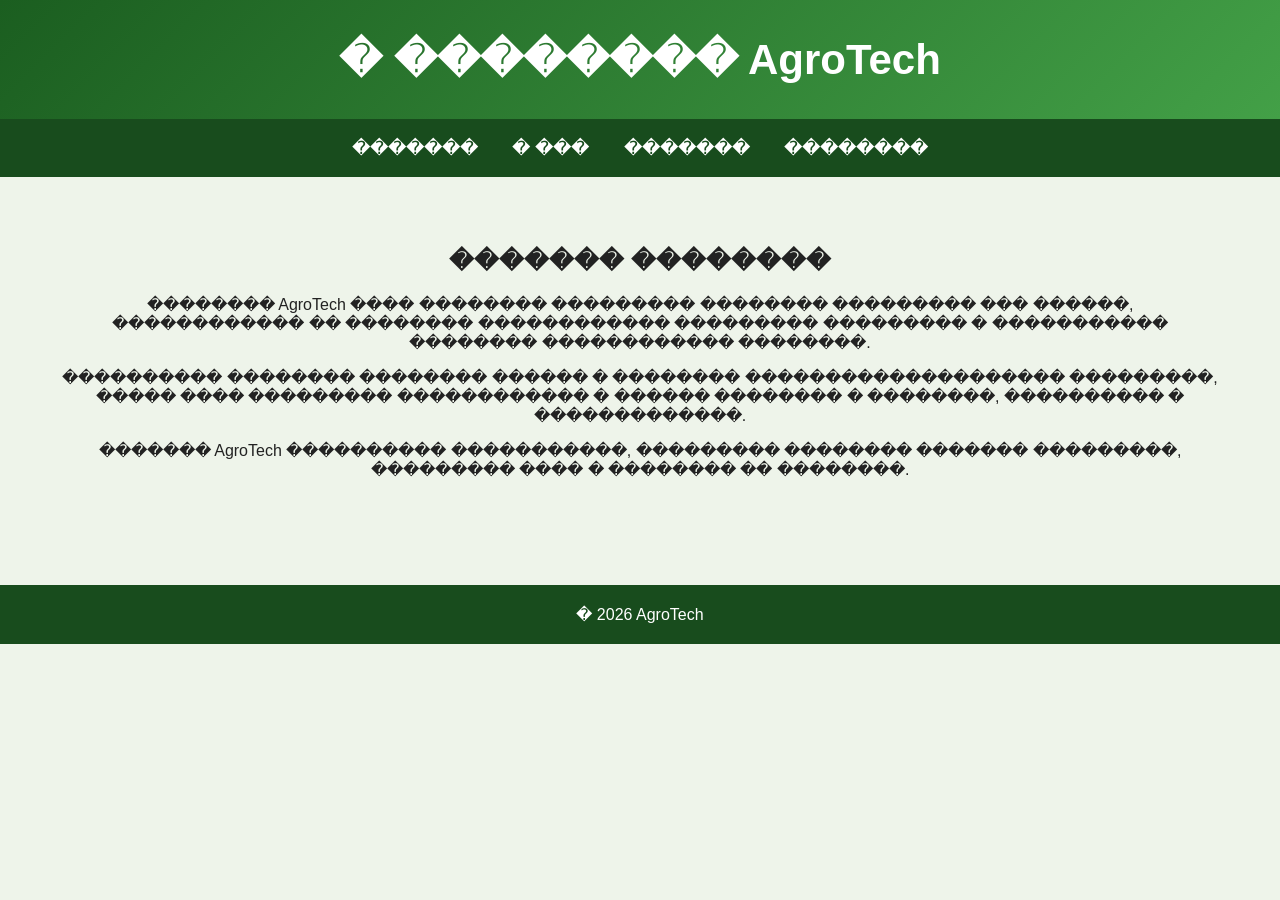
<file: about.html>
<!DOCTYPE html>
<html lang="ru">
<head>
    <meta charset="UTF-8">
    <meta name="viewport" content="width=device-width, initial-scale=1.0">
    <title>� ��������</title>
    <link rel="stylesheet" href="style.css">
</head>
<body>

    <header>
        <h1>� �������� AgroTech</h1>
    </header>

    <nav>
        <a href="index.html">�������</a>
        <a href="about.html">� ���</a>
        <a href="catalog.html">�������</a>
        <a href="contact.html">��������</a>
    </nav>

    <section>

        <h2>������� ��������</h2>

        <p>
            �������� AgroTech ���� ��������
            ��������� �������� ���������
            ��� ������, ������������ �� ��������
            ������������ ��������� ���������
            � ����������� �������� ������������ ��������.
        </p>

        <p>
            ���������� �������� �������� ������
            � �������� �������������������� ���������,
            ����� ���� ��������� ������������ � ������
            �������� � ��������, ���������� � �������������.
        </p>

        <p>
            ������� AgroTech ���������� �����������,
            ��������� �������� ������� ���������,
            ��������� ���� � �������� �� ��������.
        </p>

    </section>

    <footer>
        � 2026 AgroTech
    </footer>

</body>
</html>
</file>
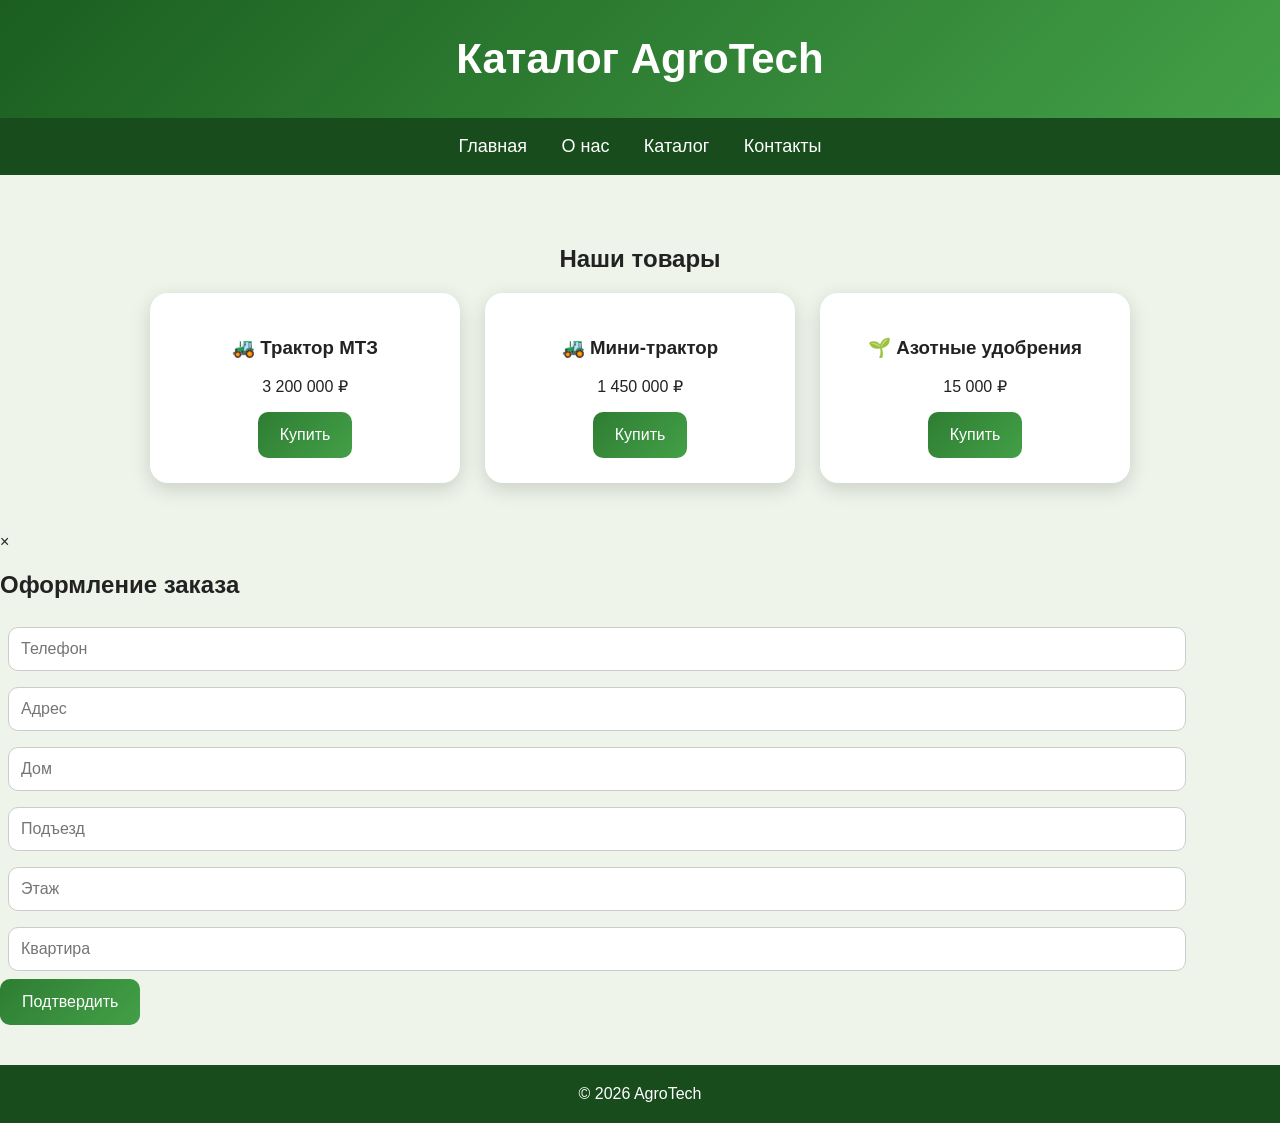
<file: catalog.html>
﻿<!DOCTYPE html>
<html lang="ru">
<head>
    <meta charset="UTF-8">
    <meta name="viewport" content="width=device-width, initial-scale=1.0">
    <title>Каталог</title>
    <link rel="stylesheet" href="style.css">
</head>
<body>

    <header>
        <h1>Каталог AgroTech</h1>
    </header>

    <nav>
        <a href="index.html">Главная</a>
        <a href="about.html">О нас</a>
        <a href="catalog.html">Каталог</a>
        <a href="contact.html">Контакты</a>
    </nav>

    <section>

        <h2>Наши товары</h2>

        <div class="catalog">

            <div class="card">
                <h3>🚜 Трактор МТЗ</h3>
                <p>3 200 000 ₽</p>
                <button onclick="openOrder('Трактор МТЗ')">
                    Купить
                </button>
            </div>

            <div class="card">
                <h3>🚜 Мини-трактор</h3>
                <p>1 450 000 ₽</p>
                <button onclick="openOrder('Мини-трактор')">
                    Купить
                </button>
            </div>

            <div class="card">
                <h3>🌱 Азотные удобрения</h3>
                <p>15 000 ₽</p>
                <button onclick="openOrder('Азотные удобрения')">
                    Купить
                </button>
            </div>

        </div>

    </section>

    <div id="modal" class="modal">
        <div class="modal-content">

            <span class="close"
                  onclick="closeModal()">
                ×
            </span>

            <h2>Оформление заказа</h2>

            <p id="productName"></p>

            <input id="phone"
                   placeholder="Телефон">

            <input id="address"
                   placeholder="Адрес">

            <input id="house"
                   placeholder="Дом">

            <input id="entrance"
                   placeholder="Подъезд">

            <input id="floor"
                   placeholder="Этаж">

            <input id="flat"
                   placeholder="Квартира">

            <button onclick="sendOrder()">
                Подтвердить
            </button>

        </div>
    </div>

    <footer>
        © 2026 AgroTech
    </footer>

    <script src="script.js"></script>

</body>
</html>
</file>
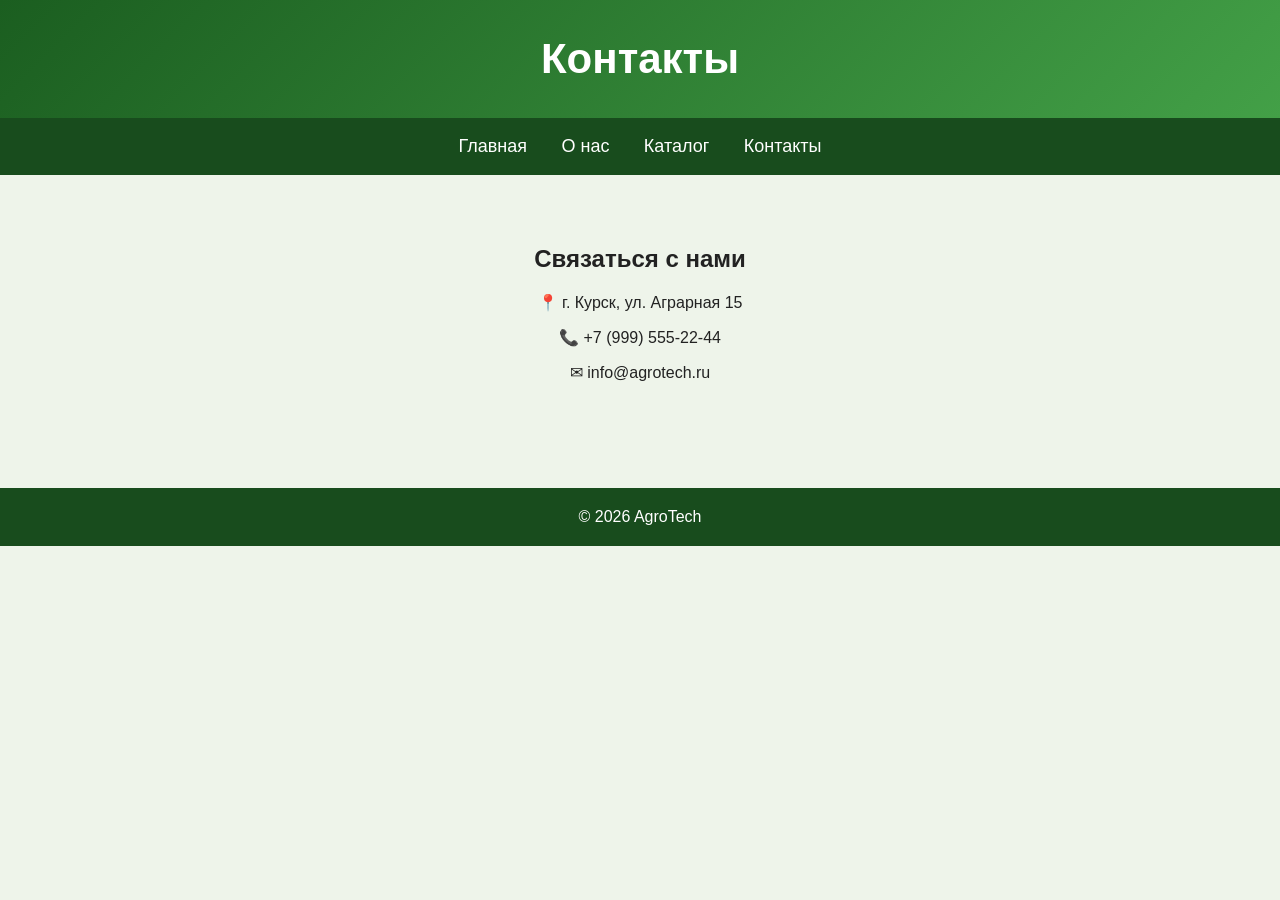
<file: contact.html>
﻿<!DOCTYPE html>
<html lang="ru">
<head>
    <meta charset="UTF-8">
    <meta name="viewport" content="width=device-width, initial-scale=1.0">
    <title>Контакты</title>
    <link rel="stylesheet" href="style.css">
</head>
<body>

    <header>
        <h1>Контакты</h1>
    </header>

    <nav>
        <a href="index.html">Главная</a>
        <a href="about.html">О нас</a>
        <a href="catalog.html">Каталог</a>
        <a href="contact.html">Контакты</a>
    </nav>

    <section>

        <h2>Связаться с нами</h2>

        <p>📍 г. Курск, ул. Аграрная 15</p>
        <p>📞 +7 (999) 555-22-44</p>
        <p>✉ info@agrotech.ru</p>

    </section>

    <footer>
        © 2026 AgroTech
    </footer>

</body>
</html>
</file>
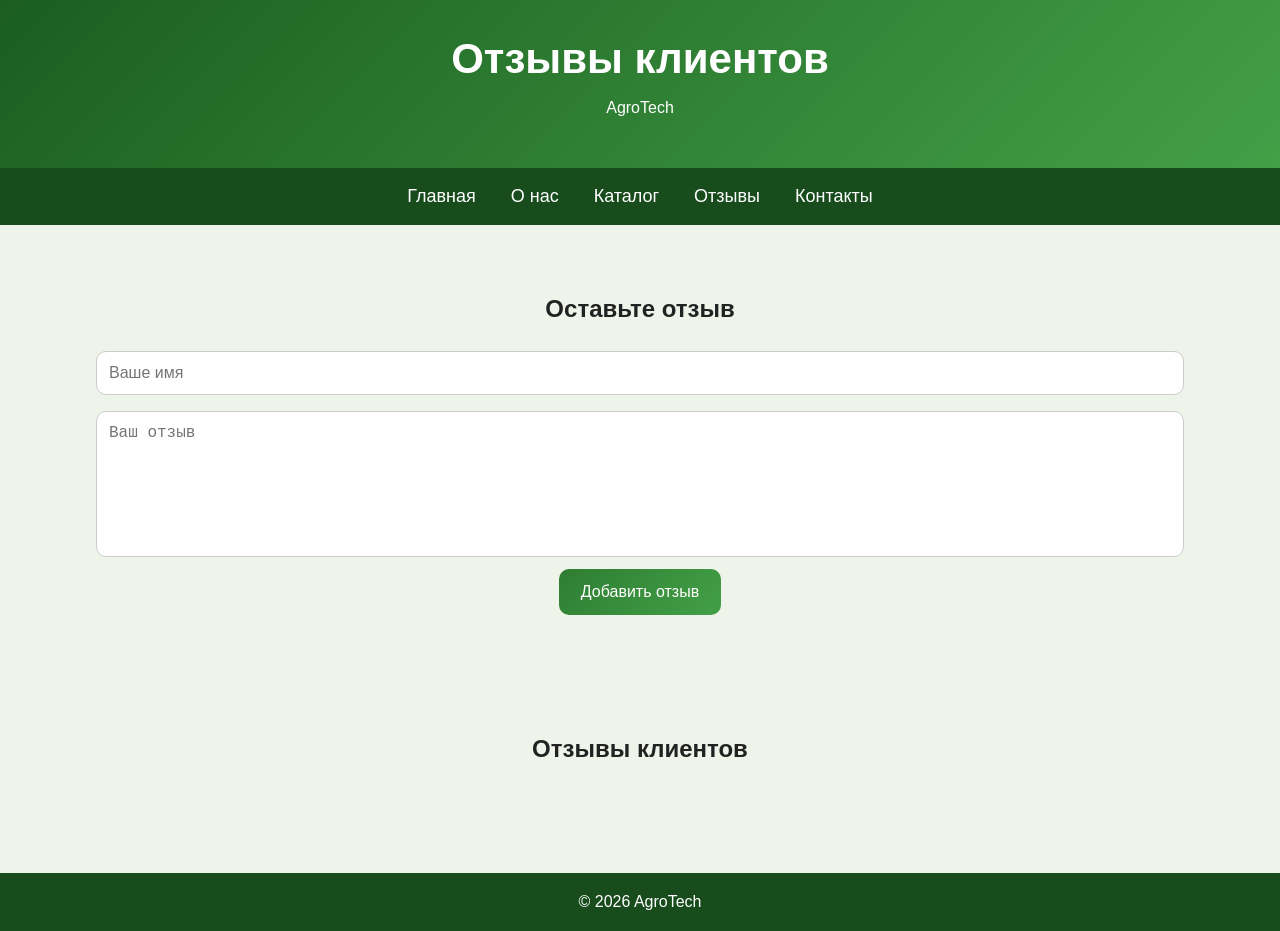
<file: reviews.html>
<!DOCTYPE html>
<html lang="ru">
<head>

    <meta charset="UTF-8">

    <meta name="viewport"
          content="width=device-width, initial-scale=1.0">

    <title>Отзывы</title>

    <link rel="stylesheet"
          href="style.css">

</head>

<body>

    <header>

        <h1>Отзывы клиентов</h1>

        <p>AgroTech</p>

    </header>

    <nav>

        <a href="index.html">
            Главная
        </a>

        <a href="about.html">
            О нас
        </a>

        <a href="catalog.html">
            Каталог
        </a>

        <a href="reviews.html">
            Отзывы
        </a>

        <a href="contact.html">
            Контакты
        </a>

    </nav>

    <section>

        <h2>
            Оставьте отзыв
        </h2>

        <input type="text"
               id="reviewName"
               placeholder="Ваше имя">

<textarea id="reviewText"
          placeholder="Ваш отзыв"></textarea>

        <br>

        <button onclick="addReview()">

            Добавить отзыв

        </button>

    </section>

    <section>

        <h2>
            Отзывы клиентов
        </h2>

        <div id="reviewsList">

        </div>

    </section>

    <footer>

        © 2026 AgroTech

    </footer>

    <script src="script.js"></script>

</body>
</html>
</file>
<file: style.css>
body {
    margin: 0;
    font-family: 'Segoe UI',sans-serif;
    background: #eef4ea;
    color: #222;
}

header {
    background: linear-gradient(135deg,#1b5e20,#43a047);
    color: white;
    text-align: center;
    padding: 35px;
    box-shadow: 0 3px 15px rgba(0,0,0,.2);
}

    header h1 {
        margin: 0;
        font-size: 42px;
    }

nav {
    background: #184c1d;
    padding: 18px;
    text-align: center;
}

    nav a {
        color: white;
        text-decoration: none;
        margin: 15px;
        font-size: 18px;
        transition: .3s;
    }

        nav a:hover {
            color: #ffd54f;
        }

.hero {
    background: linear-gradient( rgba(0,0,0,.45), rgba(0,0,0,.45)), url(images/hero.jpg);
    background-size: cover;
    background-position: center;
    padding: 120px 20px;
    text-align: center;
    color: white;
}

    .hero h2 {
        font-size: 48px;
        margin: 0;
    }

    .hero p {
        font-size: 22px;
    }

section {
    padding: 50px;
    text-align: center;
}

.catalog {
    display: flex;
    justify-content: center;
    flex-wrap: wrap;
    gap: 25px;
}

.card {
    background: white;
    width: 260px;
    padding: 25px;
    border-radius: 18px;
    box-shadow: 0 6px 20px rgba(0,0,0,.15);
    transition: .35s;
}

    .card:hover {
        transform: translateY(-10px);
    }

button {
    background: linear-gradient( 135deg, #2e7d32, #43a047);
    color: white;
    border: none;
    padding: 14px 22px;
    border-radius: 10px;
    cursor: pointer;
    font-size: 16px;
    transition: .3s;
}

    button:hover {
        transform: scale(1.05);
    }

footer {
    background: #184c1d;
    color: white;
    text-align: center;
    padding: 20px;
    margin-top: 40px;
}

/* ����� */
input,
textarea {
    width: 90%;
    padding: 12px;
    margin: 8px;
    border: 1px solid #ccc;
    border-radius: 10px;
    font-size: 16px;
}

textarea {
    height: 120px;
    resize: none;
}

/* ������ */
.review-card {
    background: white;
    width: 70%;
    margin: 20px auto;
    padding: 20px;
    border-radius: 15px;
    box-shadow: 0 5px 15px rgba(0,0,0,.15);
    text-align: left;
    animation: fade .4s;
}

    .review-card h3 {
        margin-top: 0;
        color: #2e7d32;
    }

@keyframes fade {
    from {
        opacity: 0;
        transform: translateY(15px);
    }

    to {
        opacity: 1;
        transform: translateY(0);
    }
}
</file>
